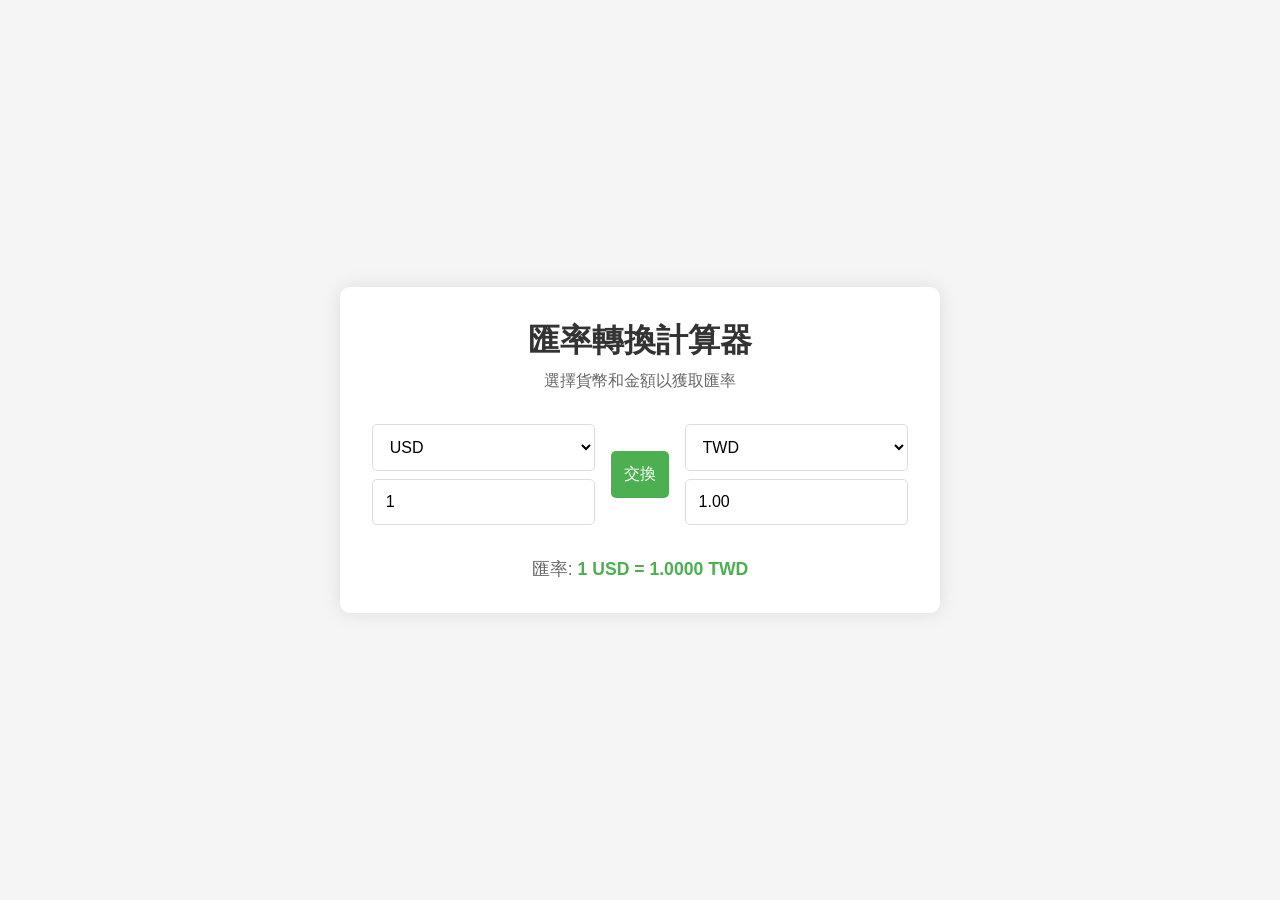
<file: exchange/index.html>
<!DOCTYPE html>
<html lang="zh-TW">
<head>
    <meta charset="UTF-8">
    <meta name="viewport" content="width=device-width, initial-scale=1.0">
    <title>匯率轉換計算器</title>
    <link rel="stylesheet" href="style.css">
</head>
<body>
    <div class="container">
        <h1>匯率轉換計算器</h1>
        <p class="subtitle">選擇貨幣和金額以獲取匯率</p>
        
        <div class="exchange-container">
            <div class="currency-box">
                <select id="fromCurrency" class="currency-select">
                    <!-- 貨幣選項將由 JavaScript 動態生成 -->
                </select>
                <input type="number" id="fromAmount" class="amount-input" value="1" min="0">
            </div>

            <button id="swapButton" class="swap-button">交換</button>

            <div class="currency-box">
                <select id="toCurrency" class="currency-select">
                    <!-- 貨幣選項將由 JavaScript 動態生成 -->
                </select>
                <input type="number" id="toAmount" class="amount-input" value="1" min="0" readonly>
            </div>
        </div>

        <div class="rate-info">
            <p>匯率: <span id="rate">1</span></p>
        </div>
    </div>
    <script src="script.js"></script>
</body>
</html>
</file>
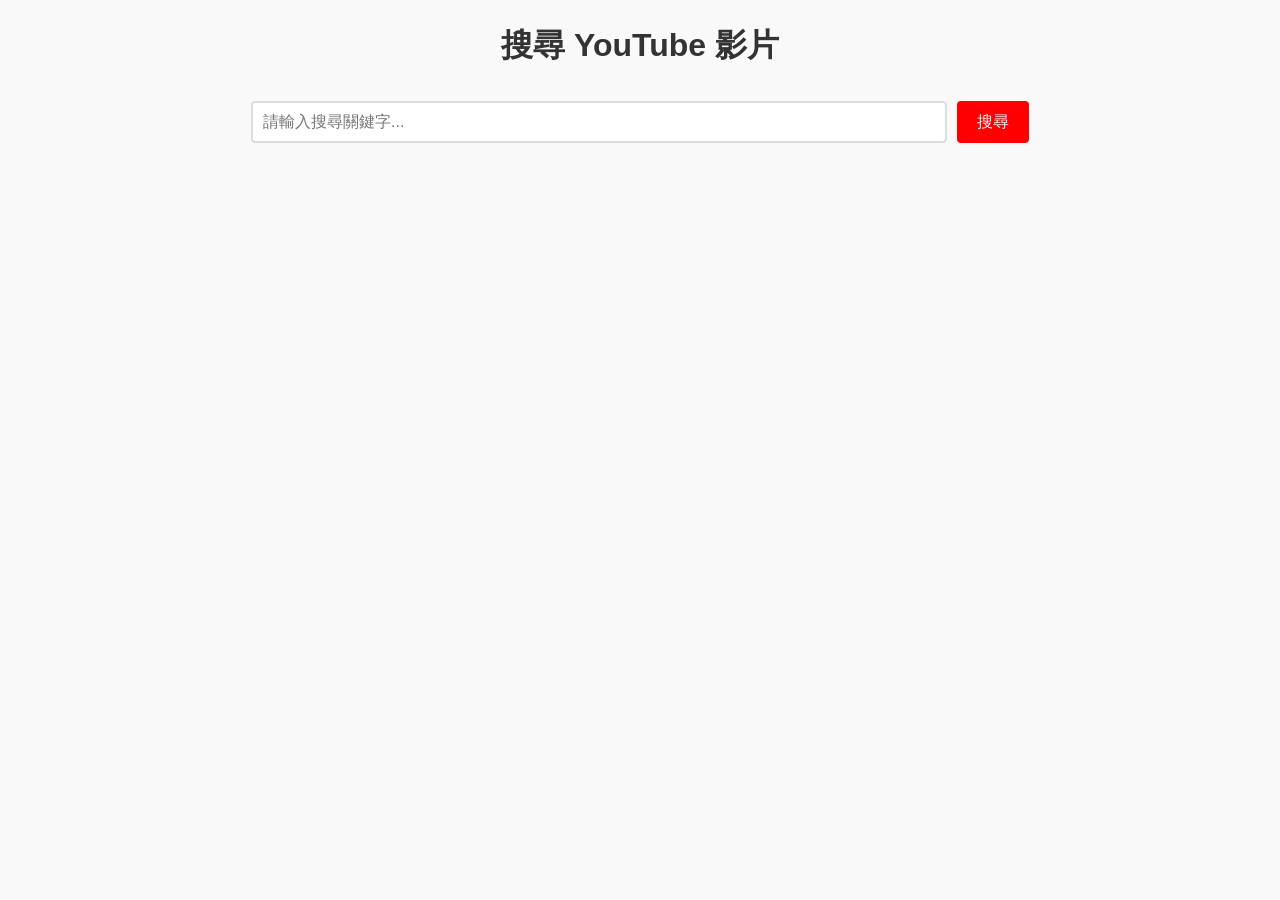
<file: youtube/index.html>
<!DOCTYPE html>
<html lang="zh-TW">
<head>
    <meta charset="UTF-8">
    <meta name="viewport" content="width=device-width, initial-scale=1.0">
    <title>YouTube 影片搜尋</title>
    <link rel="stylesheet" href="style.css">
    <!-- jQuery -->
    <script src="https://code.jquery.com/jquery-3.7.1.min.js"></script>
    <!-- Fancybox CSS -->
    <link rel="stylesheet" href="https://cdn.jsdelivr.net/npm/@fancyapps/ui@5.0/dist/fancybox/fancybox.css"/>
    <!-- Fancybox JS -->
    <script src="https://cdn.jsdelivr.net/npm/@fancyapps/ui@5.0/dist/fancybox/fancybox.umd.js"></script>
</head>
<body>
    <div class="container">
        <h1>搜尋 YouTube 影片</h1>
        <form id="searchForm" class="search-container">
            <input type="text" id="searchInput" name="search" placeholder="請輸入搜尋關鍵字...">
            <button type="submit" id="searchButton">搜尋</button>
        </form>
        <div id="results" class="results-container"></div>
        <div class="pagination">
            <button id="prevPage" class="page-button" disabled>上一頁</button>
            <span id="pageInfo">第 1 頁</span>
            <button id="nextPage" class="page-button" disabled>下一頁</button>
        </div>
    </div>
    <script src="script.js"></script>
</body>
</html>
</file>
<file: exchange/style.css>
* {
    margin: 0;
    padding: 0;
    box-sizing: border-box;
}

body {
    font-family: Arial, sans-serif;
    background-color: #f5f5f5;
    min-height: 100vh;
    display: flex;
    justify-content: center;
    align-items: center;
}

.container {
    background-color: white;
    padding: 2rem;
    border-radius: 10px;
    box-shadow: 0 0 20px rgba(0, 0, 0, 0.1);
    width: 90%;
    max-width: 600px;
}

h1 {
    text-align: center;
    color: #333;
    margin-bottom: 0.5rem;
}

.subtitle {
    text-align: center;
    color: #666;
    margin-bottom: 2rem;
}

.exchange-container {
    display: flex;
    align-items: center;
    gap: 1rem;
    margin-bottom: 2rem;
}

.currency-box {
    flex: 1;
    display: flex;
    flex-direction: column;
    gap: 0.5rem;
}

.currency-select {
    padding: 0.8rem;
    border: 1px solid #ddd;
    border-radius: 5px;
    font-size: 1rem;
    background-color: white;
}

.amount-input {
    padding: 0.8rem;
    border: 1px solid #ddd;
    border-radius: 5px;
    font-size: 1rem;
    width: 100%;
}

.amount-input:focus {
    outline: none;
    border-color: #4CAF50;
}

.swap-button {
    background-color: #4CAF50;
    color: white;
    border: none;
    padding: 0.8rem;
    border-radius: 5px;
    cursor: pointer;
    font-size: 1rem;
    transition: background-color 0.3s;
}

.swap-button:hover {
    background-color: #45a049;
}

.rate-info {
    text-align: center;
    color: #666;
    font-size: 1.1rem;
}

#rate {
    font-weight: bold;
    color: #4CAF50;
}

@media (max-width: 480px) {
    .exchange-container {
        flex-direction: column;
    }

    .swap-button {
        width: 100%;
    }
}
</file>
<file: youtube/style.css>
* {
    margin: 0;
    padding: 0;
    box-sizing: border-box;
}

body {
    font-family: Arial, sans-serif;
    background-color: #f9f9f9;
    line-height: 1.6;
}

.container {
    max-width: 1200px;
    margin: 0 auto;
    padding: 20px;
}

h1 {
    text-align: center;
    color: #333;
    margin-bottom: 30px;
}

.search-container {
    display: flex;
    justify-content: center;
    gap: 10px;
    margin-bottom: 30px;
}

#searchInput {
    width: 60%;
    padding: 10px;
    font-size: 16px;
    border: 2px solid #ddd;
    border-radius: 4px;
}

#searchButton {
    padding: 10px 20px;
    font-size: 16px;
    background-color: #ff0000;
    color: white;
    border: none;
    border-radius: 4px;
    cursor: pointer;
    transition: background-color 0.3s;
}

#searchButton:hover {
    background-color: #cc0000;
}

.results-container {
    display: grid;
    grid-template-columns: repeat(auto-fill, minmax(300px, 1fr));
    gap: 20px;
    padding: 20px;
}

.video-card {
    background: white;
    border-radius: 8px;
    overflow: hidden;
    box-shadow: 0 2px 5px rgba(0,0,0,0.1);
    transition: transform 0.3s;
}

.video-card:hover {
    transform: translateY(-5px);
}

.video-card a {
    text-decoration: none;
    color: inherit;
    display: block;
}

.video-thumbnail {
    width: 100%;
    height: 180px;
    object-fit: cover;
}

.video-info {
    padding: 15px;
}

.video-title {
    font-size: 16px;
    font-weight: bold;
    margin-bottom: 10px;
    color: #333;
}

.video-channel {
    font-size: 14px;
    color: #666;
}

.video-description {
    font-size: 14px;
    color: #777;
    margin-top: 10px;
    display: -webkit-box;
    -webkit-line-clamp: 2;
    -webkit-box-orient: vertical;
    overflow: hidden;
}

.pagination {
    display: flex;
    justify-content: center;
    align-items: center;
    gap: 20px;
    margin-top: 30px;
    padding: 20px;
}

.page-button {
    padding: 10px 20px;
    font-size: 16px;
    background-color: #ff0000;
    color: white;
    border: none;
    border-radius: 4px;
    cursor: pointer;
    transition: background-color 0.3s;
}

.page-button:hover:not(:disabled) {
    background-color: #cc0000;
}

.page-button:disabled {
    background-color: #cccccc;
    cursor: not-allowed;
}

#pageInfo {
    font-size: 16px;
    color: #333;
}
</file>
